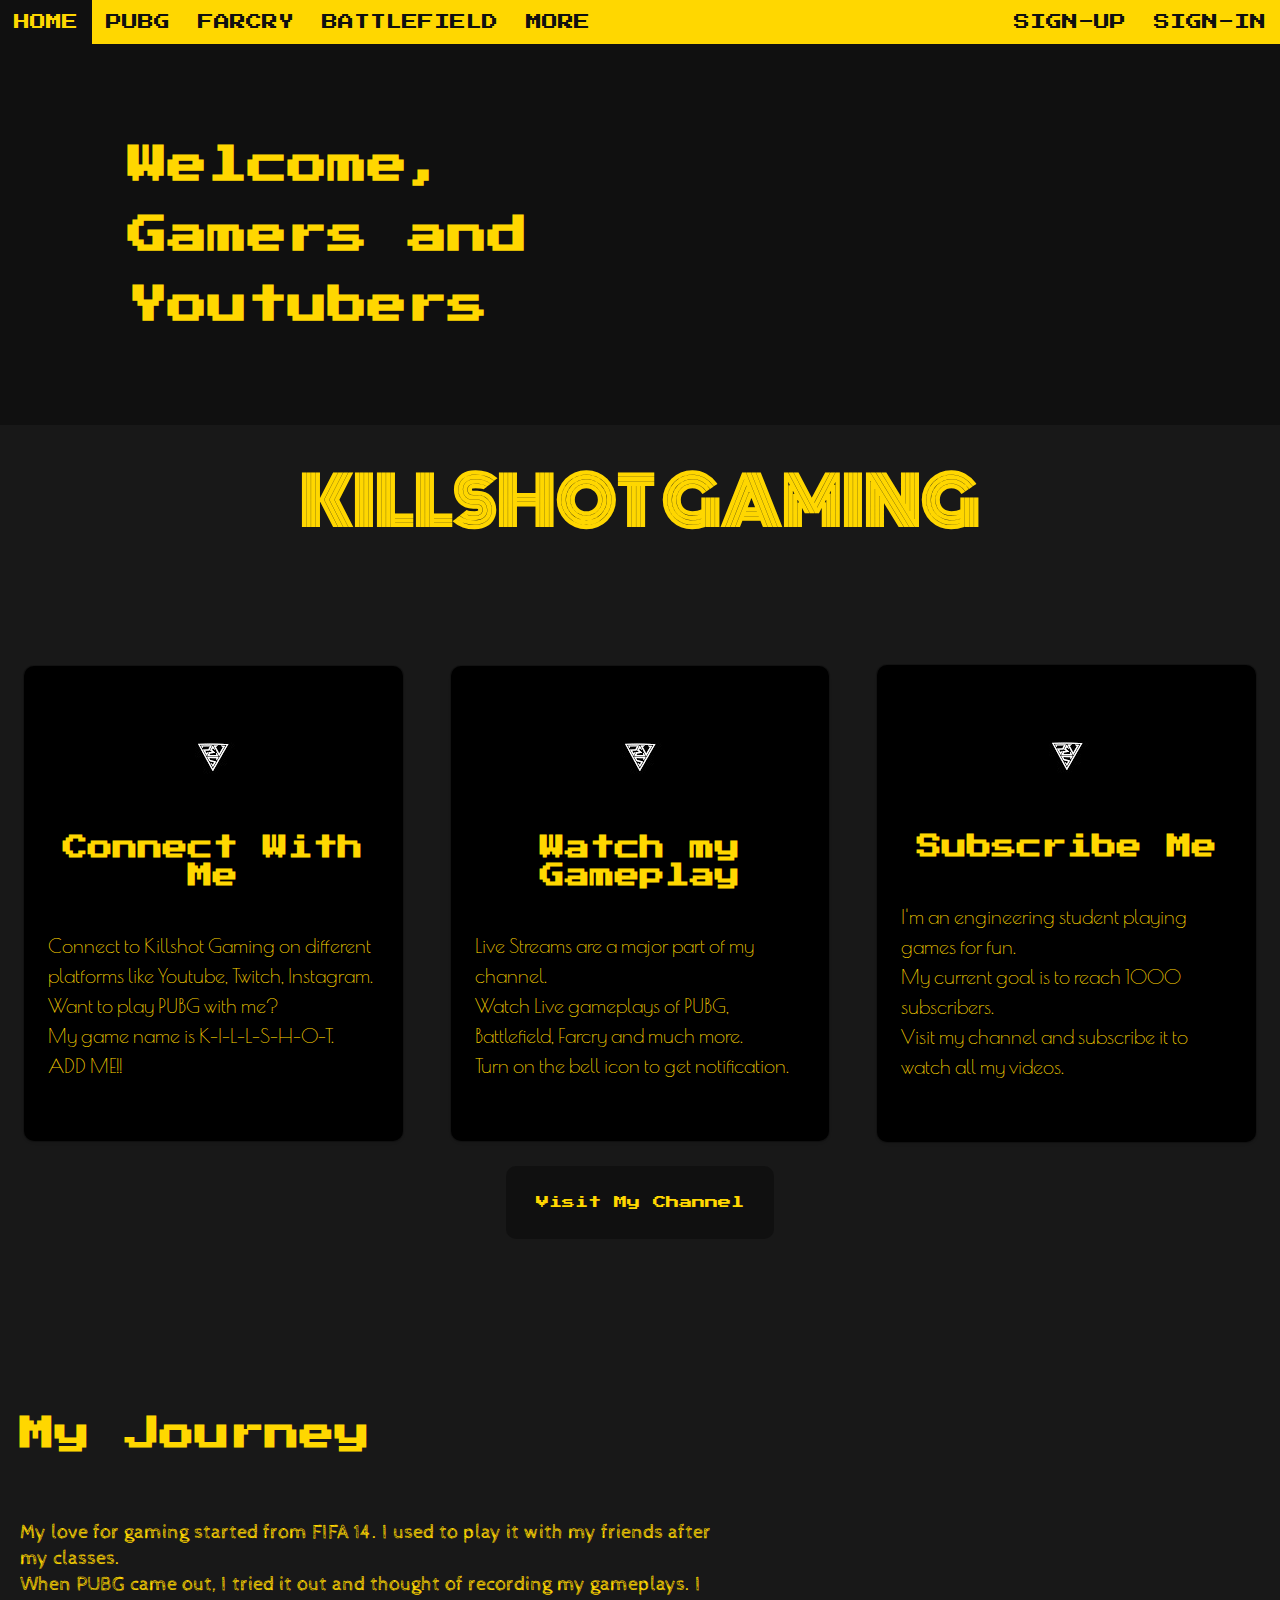
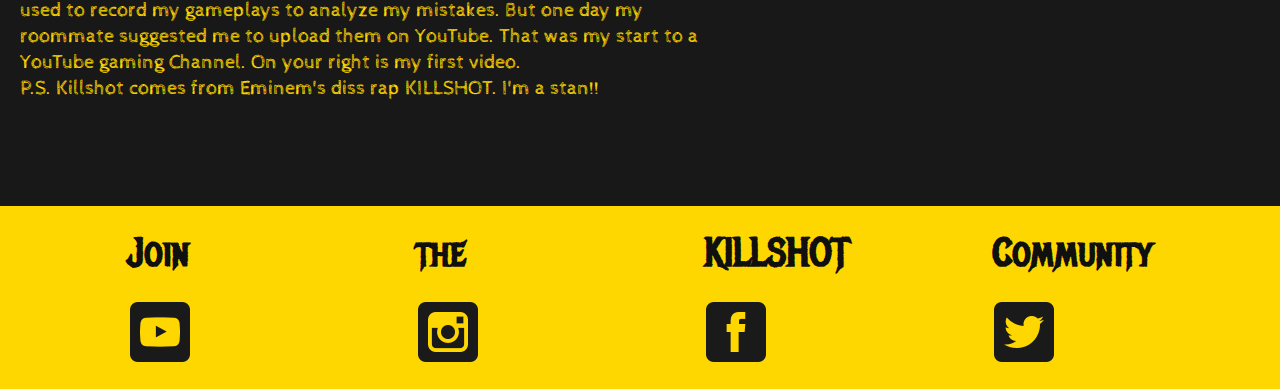
<file: index.html>
<!DOCTYPE html>
<html lang="en">
    <head>
        <title>My CSS Website</title>
        <link rel="stylesheet" href="./style.css">
        <link href="https://fonts.googleapis.com/css2?family=Poiret+One&family=Shadows+Into+Light+Two&display=swap" rel="stylesheet"> 
        <link href="https://fonts.googleapis.com/css2?family=Cabin+Sketch&family=Monoton&display=swap" rel="stylesheet"> 
        <link href="https://fonts.googleapis.com/css2?family=Piedra&display=swap" rel="stylesheet"> 
        <link href="https://fonts.googleapis.com/css2?family=Indie+Flower&family=Metal+Mania&family=Permanent+Marker&family=Press+Start+2P&display=swap" rel="stylesheet"> 
    </head>
    <body>
        <nav>
            <ul class="topnav" id="dropdownclick">
                <li><a href="#home">Home</a></li>
                <li><a href="https://www.youtube.com/watch?v=XwAZQKO0CsM&list=PLGdsOs6IPYS6ChsMYvEFbboMdYAaUokW9">PUBG</a></li>
                <li><a href="https://www.youtube.com/watch?v=JcC0tcSWZTw&list=PLGdsOs6IPYS7unWgC4KZmGb0ICGa6uClz">Farcry</a></li>
                <li><a href="https://www.youtube.com/watch?v=nFKrt9Np1Ec&list=PLGdsOs6IPYS4ruCD7LyelNLPpzXoDDDrB">Battlefield</a></li>
                <li><a href=https://www.youtube.com/watch?v=yqtfEioIX_g&list=PLGdsOs6IPYS4GTZwCPIY9hY-Rq59JLf8->More</a></li>
                <li class="topnav-right"><a href="./BS-Login-Signup Form/index.html" target="_blank">Sign-In</a></li>
                <li class="topnav-right"><a href="./BS-Login-Signup Form/index1.html" target="_blank">Sign-Up</a></li>
                
                <li class="dropdown"><a href="javascript:void(0)" onclick="dropdownMenu()">&#9776;</a></li>
            </ul>
        </nav>

        <div class="container" id="sec-1-gradient">
            <div class="row">
                <div class="col-6 ">
                    <div class="left-col">
                        <h1 class="large">Welcome,</h1>
                        <h1 class="large">Gamers and Youtubers</h1>
                    </div>
                    <!--<form>
                        <div class="left-col">
                            <h2>Username</h2>
                            <input class="inputbox" type="text" name="username" >
                            <h2>Password</h2>
                            <input class="inputbox" type="text"  name="password">
                        </div>
                    </form>
                -->
                </div>
                <div class="col-6">
                    <div class="ytvideo">
                        <div class="videoContainer">
                        <iframe width="460" height="250" src="https://www.youtube.com/embed/4jwul_Q-Wsk" frameborder="0" allow="accelerometer; autoplay; encrypted-media; gyroscope; picture-in-picture" allowfullscreen>
                        </iframe>
                        </div>
                    </div>
                </div>
            </div>
        </div>

        <header>
            <h1 class="sec-2-header">KILLSHOT GAMING</h1>
        </header>
        <div class="container">
            <div class="row">
                <div class="col-4">
                    <div class="box">
                        <div class="icon">
                            <img src="./killshot.png">
                        </div>
                        <label>Connect With Me</label>
                        <p>Connect to Killshot Gaming on different platforms
                            like Youtube, Twitch, Instagram. 
                            <br>
                            Want to play PUBG with me?
                            <br> My game name is K-I-L-L-S-H-O-T. <br>ADD ME!!
                        </p>
                    </div>
                </div>
                <div class="col-4">
                    <div class="box">
                        <div class="icon">
                            <img src="./killshot.png">
                        </div>
                        <label>Watch my Gameplay</label>
                        <p>Live Streams are a major part of my channel.
                            <br>Watch Live gameplays of PUBG, Battlefield, Farcry and much more.
                            <br> Turn on the bell icon to get notification.
                        </p>
                    </div>
                </div>
                <div class="col-4">
                    <div class="box">
                        <div class="icon">
                            <img src="./killshot.png">
                        </div>
                        <label>Subscribe Me</label>
                        <p>I'm an engineering student playing games for fun.
                            <br>My current goal is to reach 1000 subscribers.
                            <br>Visit my channel and subscribe it to watch all my videos.
                        </p>
                    </div>
                </div>
            </div>
            <div class="row">
                <div class="col-12">
                    <div class="channellink">
                    <button class="channel"><a href="https://www.youtube.com/channel/UCiGxWR6gWo8NdvQKfjktz7g/">Visit My Channel</a></button>
                    </div>
                </div>
            </div>
        </div>

        
        <div class="container"> 
            <div class="row">
            <div class="col-7">
                <article>
                    <h2 class="journey">My Journey</h2>
                    <p>
                        My love for gaming started from FIFA 14. I used to play it with my friends after my classes.
                        <br>When PUBG came out, I tried it out and thought of recording my gameplays. I used to record my gameplays to analyze my mistakes. 
                        But one day my roommate suggested me to upload them on YouTube. That was my start to a YouTube gaming Channel. On your right is my first video.
                        <br>P.S. Killshot comes from Eminem's diss rap KILLSHOT. I'm a stan!! 
                    </p>
                </article>
            </div>
            <div class="col-5">
                <div class="ytvideo2">
                <div class="videoContainer">
                    <iframe width="460" height="250" src="https://www.youtube.com/embed/JcC0tcSWZTw" frameborder="0" allow="accelerometer; autoplay; encrypted-media; gyroscope; picture-in-picture" allowfullscreen></iframe>
                </div>
                </div>
            </div>
        </div>
        </div>

        <footer class="footer">
            <div class="row">
                <div class="col-3 stack">
                    <h1>Join</h1>
                    <ul>
                        <li><a href="https://www.youtube.com/channel/UCiGxWR6gWo8NdvQKfjktz7g/"><img src="./yt-icon.png" alt="yt-icon"></a></li>
                        
                    </ul>
                </div>
                <div class="col-3 stack">
                    <h1>the</h1>
                    <ul>
                        <li><a href="https://www.instagram.com/kkkillshotgaming/"><img src="./ig-icon.png" alt="ig-icon"></a></li>
                        
                    </ul>
                </div>
                <div class="col-3 stack">
                    <h1>KILLSHOT</h1>
                    <ul>
                        <li><a href="https://www.facebook.com/killshot.gaming.1"><img src="./fb-icon.png" alt="fb-icon"></a></li>
                        
                    </ul>
                </div>
                <div class="col-3 stack">
                    <h1>Community</h1>
                    <ul>
                        <li><a href="https://twitter.com/kkkillshotgami1"><img src="./twitter-icon.png" alt="twitter-icon"></a></li>
                        
                        
                    </ul>
                </div>
            </div>
        </footer>

        <script>
            function dropdownMenu(){
                var x = document.getElementById("dropdownclick");
                if(x.className === "topnav"){
                    x.className += " responsive";
                    /*change topnav.responsive */
                }
                else{
                    x.className="topnav";
                }
            }
        </script>
    </body>
</html>
</file>
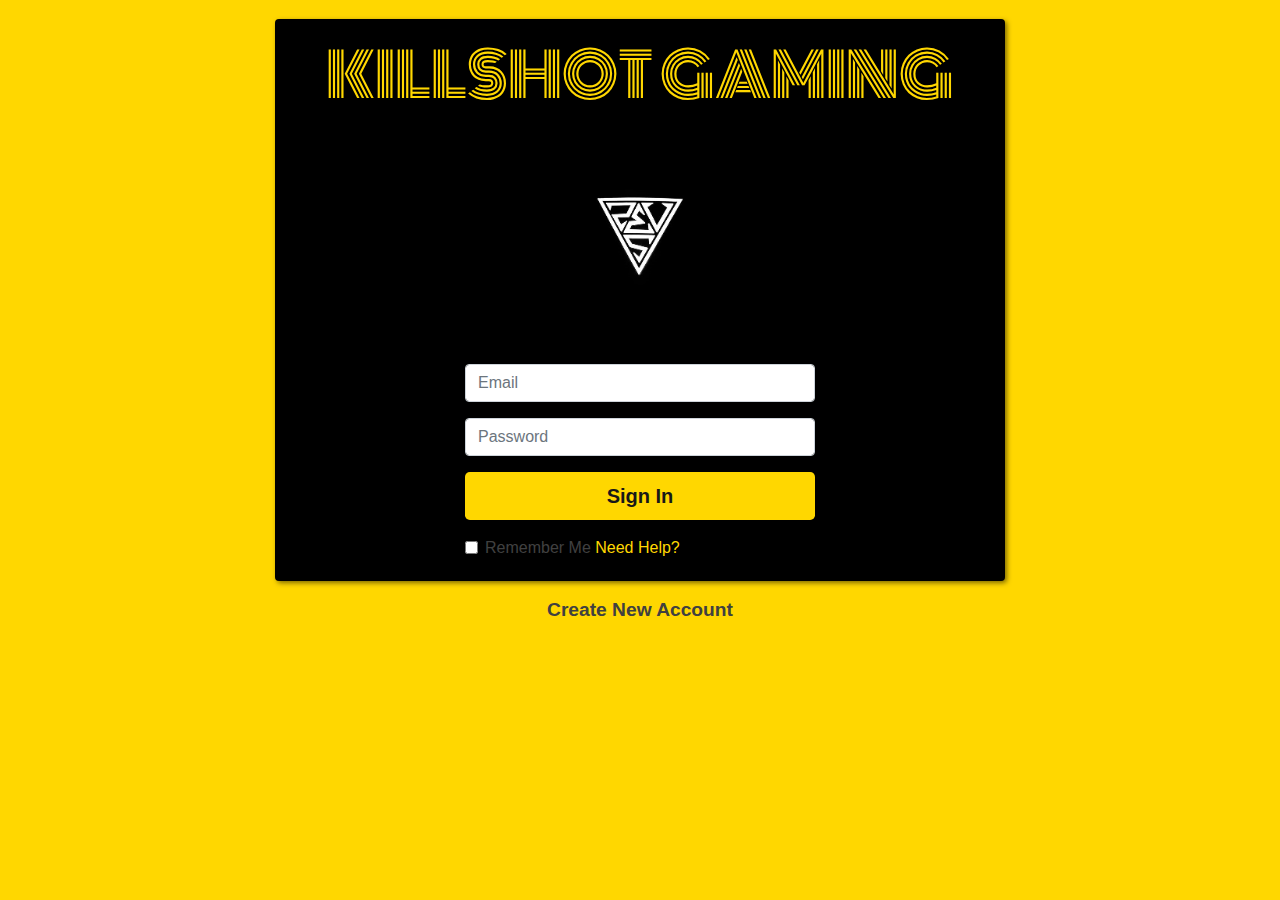
<file: BS-Login-Signup Form/index.html>
<!doctype html>
<html lang="en">
  <head>
    <!-- Required meta tags -->
    <meta charset="utf-8">
    <meta name="viewport" content="width=device-width, initial-scale=1, shrink-to-fit=no">

    <!-- Bootstrap CSS -->
    <link rel="stylesheet" href="./bootstrap-grid.min.css">
    <link rel="stylesheet" href="./bootstrap.min.css">
    <link rel="stylesheet" href="style.css">
    <link href="https://fonts.googleapis.com/css2?family=Cabin+Sketch&family=Monoton&display=swap" rel="stylesheet">
    <title>Hello, world!</title>
  </head>
  <body class="signin-body">
  
    <div class="container signin-container">
        <div class="row">
            <div class="col"></div>
            <div class="col-sm-12 col-md-8">
                <div class="card signin-card">
                    <div class="card-body"> 
                      <h1 class="killshot">KILLSHOT GAMING</h1>
                      <img src="./KG-logo.jpg" alt="logo" class="img-fluid signin-img">
                      <form class="signin-form">
                        <div class="form-group">
                          <input type="email" class="form-control" id="emailinput" placeholder="Email">
                        </div>
                        <div class="form-group">
                          <input type="password" class="form-control" id="passwordinput" placeholder="Password">
                        </div>
                        <button type="button" class="btn signin-btn btn-lg"><b>Sign In</b></button>
                        <div class="form-check">
                            <input type="checkbox" class="form-check-input" id="exampleCheck1">
                            <label class="form-check-label" for="exampleCheck1"> Remember Me <a class="Remember-me"href="#"> Need Help?</a></label>
                        </div>
                      </form>
                    </div>
                  </div>
                  <a href="./index1.html" target="_blank" class="create-account"><b>Create New Account</b></a>
            </div>
            <div class="col"></div>
        </div>
    </div>




    <!-- <div class="container-fluid">

        <div class="row">
            
            //row is a pre-defined class
            //To add our content to a row, column is the only class fot it
                Column is the immediate child of a row

            <div class="col-6">
                //Nested Rows and Columns

                <div class="row">
                    <div class="col-6"></div>
                    <div class="col-2"></div>
                    <div class="col-4"></div>
                </div>
            </div>
            <div class="col-6">Column 2</div>    
        </div>
        <div class="row">
            <div class="col-sm-6 col-lg-4">Column 3</div>
            <div class="col-sm-6 col-lg-4">Column 4</div>
            <div class="col-sm-12 col-lg-4">Column 5</div>
        </div>

    </div> -->


    <!-- Optional JavaScript -->
    <!-- jQuery first, then Popper.js, then Bootstrap JS -->
    <script src="https://code.jquery.com/jquery-3.2.1.slim.min.js" integrity="sha384-KJ3o2DKtIkvYIK3UENzmM7KCkRr/rE9/Qpg6aAZGJwFDMVNA/GpGFF93hXpG5KkN" crossorigin="anonymous"></script>
    <script src="https://cdnjs.cloudflare.com/ajax/libs/popper.js/1.12.9/umd/popper.min.js" integrity="sha384-ApNbgh9B+Y1QKtv3Rn7W3mgPxhU9K/ScQsAP7hUibX39j7fakFPskvXusvfa0b4Q" crossorigin="anonymous"></script>
    <script src="./bootstrap.min.js"></script>
  </body>
</html>
</file>
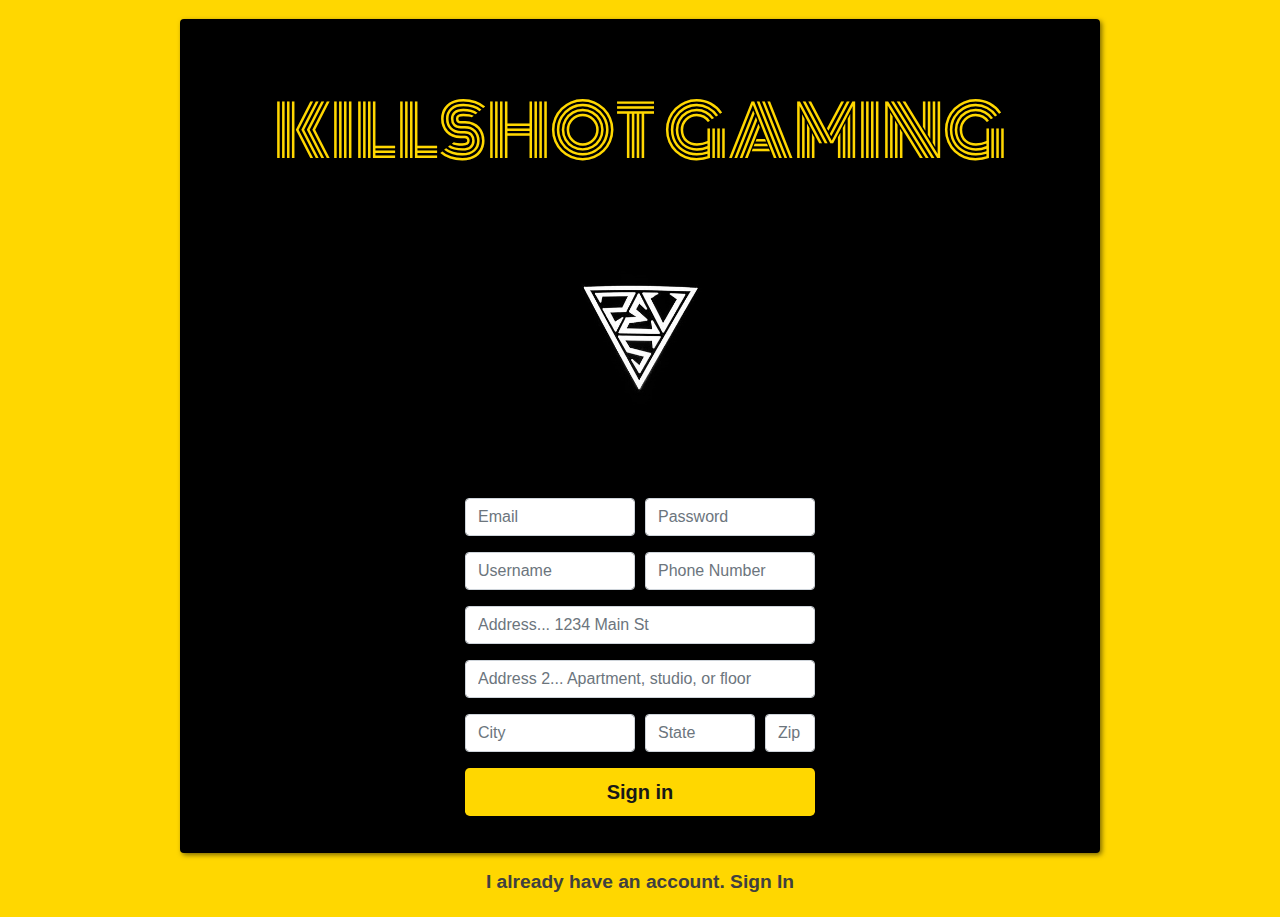
<file: BS-Login-Signup Form/index1.html>
<!doctype html>
<html lang="en">
  <head>
    <!-- Required meta tags -->
    <meta charset="utf-8">
    <meta name="viewport" content="width=device-width, initial-scale=1, shrink-to-fit=no">

    <!-- Bootstrap CSS -->
    <link rel="stylesheet" href="./bootstrap-grid.min.css">
    <link rel="stylesheet" href="./bootstrap.min.css">
    <link rel="stylesheet" href="./style1.css">
    <link href="https://fonts.googleapis.com/css2?family=Cabin+Sketch&family=Monoton&display=swap" rel="stylesheet"> 

    <title>Sign-Up Form!</title>
  </head>
  <body class="signup-body">

    <div class="container signup-container">
        <div class="row">
            <div class="col"></div>
            <div class="col-sm-12 col-md-10">

                <div class="card signup-card">
                    <div class="card-body">
                      <h1 class="killshot">KILLSHOT GAMING</h1>
                      <img src="./KG-logo.jpg" alt="logo" class="img-fluid signup-img">
                      <form class="signup-form">
                        <div class="form-row">
                          <div class="form-group col-md-6">
                            
                            <input type="email" class="form-control" id="email" placeholder="Email">
                          </div>
                          <div class="form-group col-md-6">
                            <input type="password" class="form-control" id="password" placeholder="Password">
                          </div>
                        </div>
                        <div class="form-row">
                            <div class="form-group col-md-6">
                              <input type="text" class="form-control" id="username" placeholder="Username">
                            </div>
                            <div class="form-group col-md-6">
                              <input type="text" class="form-control" id="phone" placeholder="Phone Number">
                            </div>
                          </div>
                        <div class="form-group">
                          <input type="text" class="form-control" id="address" placeholder="Address... 1234 Main St">
                        </div>
                        <div class="form-group">
                          <input type="text" class="form-control" id="address-2" placeholder="Address 2... Apartment, studio, or floor">
                        </div>
                        <div class="form-row">
                          <div class="form-group col-md-6">
                            <input type="text" class="form-control" id="city" placeholder="City">
                          </div>
                          <div class="form-group col-md-4">
                            <input type="text" class="form-control" id="state" placeholder="State">
                          </div>
                          <div class="form-group col-md-2">
                            <input type="text" class="form-control" id="zip" placeholder="Zip Code">
                          </div>
                        </div>
                        <button type="submit" class="btn btn-lg signup-btn"><b>Sign in</b></button>
                      </form>
                    </div>
                  </div>
                  <a href="./index.html" target="_blank" class="signin-account"><b>I already have an account. Sign In</b></a>

            </div>
            <div class="col"></div>
        </div>
    </div>





    <!-- Optional JavaScript -->
    <!-- jQuery first, then Popper.js, then Bootstrap JS -->
    <script src="https://code.jquery.com/jquery-3.2.1.slim.min.js" integrity="sha384-KJ3o2DKtIkvYIK3UENzmM7KCkRr/rE9/Qpg6aAZGJwFDMVNA/GpGFF93hXpG5KkN" crossorigin="anonymous"></script>
    <script src="https://cdnjs.cloudflare.com/ajax/libs/popper.js/1.12.9/umd/popper.min.js" integrity="sha384-ApNbgh9B+Y1QKtv3Rn7W3mgPxhU9K/ScQsAP7hUibX39j7fakFPskvXusvfa0b4Q" crossorigin="anonymous"></script>
    <script src="./bootstrap.min.js"></script>
  </body>
</html>
</file>
<file: style.css>
/*
    font-family: 'Indie Flower', cursive;

    font-family: 'Metal Mania', cursive;

    font-family: 'Permanent Marker', cursive;

    font-family: 'Press Start 2P', cursive;

    font-family: 'Piedra', cursive;
    
    font-family: 'Cabin Sketch', cursive;

    font-family: 'Monoton', cursive;
*/
nav, header, footer{
    display: block;
}
body{
    line-height: 1;
    margin: 0;
    background-color:  	#181818;
}

label{
    font-size: 35px;
    font-weight: 600;
}

p{
    font-size: 28px;
    line-height: 1.2;
    text-align: left;
}

article p{
    font-size: 20px;
    line-height: 1.3;
    padding: 20px;
    font-family: 'Cabin Sketch', cursive;
    color: #FFD700;
    
}

article h2{
    font-size: 35px;
    padding: 20px;
    font-family: 'Press Start 2P', cursive;
    color: #FFD700;
}

.container{
    width: 100%;
    margin: 0;
    padding-top: 5%;
    padding-bottom: 5%;
    background-color: #181818;
}

.row{
    width: 100%;
    display: flex;
    flex-wrap: wrap;
    align-items: center;

}

.row::after{
    display: table;
    clear: both;
    content: "";
}

.col-1 {width: 8.33%;}
.col-2 {width: 16.66%;}
.col-3 {width: 25%;}
.col-4 {width: 33.33%;}
.col-5 {width: 41.66%;}
.col-6 {width: 50%;}
.col-7 {width: 58.33%;}
.col-8 {width: 66.66%;}
.col-9 {width: 75%;}
.col-10 {width: 83.33%;}
.col-11 {width: 91.66%;}
.col-12 {width: 100%;}

* {
    box-sizing: border-box;
}

nav{
    width: 100%;
    margin: 0;
}    

nav ul{
    background-color: #FFD700;
    overflow: hidden; /*to hide content after shrink*/
    margin: 0;
    padding: 0;
    
}

ul.topnav li {
    list-style: none; /*Removes bullet points*/
    float: left;
    font-family: 'Press Start 2P', cursive;
    

}

ul.topnav li.topnav-right{
    float: right;
    font-family: 'Press Start 2P', cursive;
}

ul.topnav li a{
    display: block;
    text-decoration: none;
    min-height: 16px;
    text-align: center;
    padding: 14px;
    text-transform: uppercase;
    color:#101010;

}

ul.topnav li a:hover {
    background-color: 	#101010;
    color: #FFD700;
}

ul.topnav li.dropdown {
    display: none;
}

/*Custom Style*/

#sec-1-gradient{
    background: #101010;
    
}

div.box{
    background-color: #000;
    box-shadow: 0 0 0 1px rgba(0,0,0,0.20),
    0 2px 3px 0 rgba(0,0,0,.1);
    border-radius: 10px;
    text-align: center;
    margin: 24px;
    padding: 36px 24px 40px 24px;
   
    color: #FFD700;
      
}

div.box label{
    font-family: 'Press Start 2P', cursive;
    font-size: 25px;
    
    margin-bottom: 30px;
}

div.box p{
    font-family: 'Poiret One', cursive;
    font-size: 20px;
    margin-top: 40px;
    line-height: 1.5;
}

div.icon img{
    margin-bottom: 30px;
}

div.icon2 img{
    display: block;
    margin: auto;
    
}

button{
    
    background-color: #101010;
    padding: 30px 30px;
    font: 40px;
    border: none;
    display: block;
    text-align: center;
    margin: 20px;
    border-radius: 10px;
    font-family: 'Press Start 2P', cursive;

}
button a, button a:visited{
    text-decoration: none;
    color: #FFD700;
}

button.channel{
    display: block;
    margin: auto;
}



div.icon {
    width: 100%;
    
}

div.left-col{
    margin-left: 20%;
}

div.ytvideo{
    margin-left: 20%;
    
}


h1.large{
    color: #FFD700;
    font-size: 40px;
    font-family: 'Press Start 2P', cursive;
    margin: 0;
    line-height: 70px;
}



h1.sec-2-header{
    font-size: 65px;
    text-align: center;
    font-family: 'Monoton', cursive;
    color: #FFD700;
    background-color: #181818;
}
/*
form h2{
    color: #FFD700;
    font-family: 'Metal Mania', cursive;
    margin: 10px;
}

input[type="text"]{
    font-size: 20px;
    width: 400px;
    min-width: 100px;
    padding: 5px;
    border-radius: 10px;
    border: none;
    background-color: #282828;
}
*/
footer.footer{
    background-color: #FFD700;
    padding-left: 10%;
}

footer.footer h1{
    color: #101010;
    font-family: 'Metal Mania', cursive;
    font-size: 40px;

}

footer.footer ul{
    
    list-style: none;
    text-align: left;
    padding: 0;
    
}

footer.footer ul li{
    color: seashell;
    line-height: 1.5;
    font-size: 22px;
}
/*Media Query*/

@media screen and (max-width: 680px){
    ul.topnav li:not(:nth-child(1)){
        display: none;
    }

    ul.topnav li.dropdown{
        display: block;
        float: right;
    }


ul.topnav.responsive li.dropdown{
    position: absolute;
    top: 0;
    right: 0;
}

ul.topnav.responsive {
    position: relative;
}

ul.topnav.responsive li{
    display: inline;
    float: none;
}

ul.topnav.responsive li a{
    display: block;
    text-align: left;

}

h1.sec-2-header{
    font-size: 50px;
}

article p{
    font-size: 25px;
}



.col-6, .col-4, .col-7, .col-5{
    width: 100%;
    margin: 0;

}

.stack{
    width: 50%;
    margin: 0;
}

div.box{
    padding: 5px;
    display: block;
    
}

div.icon2{
    margin: 10px;
}

div.icon2 img{
    width: 80%;
    
}

div.left-col, div.ytvideo, div.ytvideo2{
    margin: 15px;
}



.videoContainer iframe{
    position: relative;
    width: 100%;
    margin: 0;
    overflow: hidden;
}



}
</file>
<file: BS-Login-Signup Form/style.css>
body.signin-body{
    background-color: gold;
}

.container.signin-container{
     margin-top: 1.5%;
    
}

.card.signin-card{
    padding: 0px;
    background-color: #f4f4f4;
    box-shadow: 2px 2px 5px rgba(0, 0, 0, 0.5);
    -webkit-box-shadow: 2px 2px 5px rgba(0, 0, 0, 0.5);
    -moz-box-shadow: 2px 2px 5px rgba(0, 0, 0, 0.5);
    background-color: #000;
}

.killshot{
    text-align: center;
    display: block;
    color: gold;
    font-family: 'Monoton', cursive;
    font-size: 60px;
}

.img-fluid.signin-img{
    padding: 0 2rem 2rem;
    margin: auto;
    display: block;
    width: 50%;
}

form.signin-form{
    max-width: 350px;
    margin: auto;   
    
}

button.signin-btn{
    color: #181818;
    background-color: gold;
    width: 100%;
    margin-bottom: 1rem;
}

a.create-account{
    font-size: 1.2rem;
    text-align: center;
    display: block;
    margin-top: 15px;
    margin-bottom: 20px;
    color: #404040;
    text-decoration: none;
}

.form-check{
    color: #404040;
}

a.Remember-me{
    color: gold;
}
</file>
<file: BS-Login-Signup Form/style1.css>
body.signup-body{
    background-color: gold;
}

.container.signup-container{
    margin-top: 1.5%;
   
}

.card.signup-card{
    padding: 0px;
    background-color: #f4f4f4;
    box-shadow: 2px 2px 5px rgba(0, 0, 0, 0.5);
    -webkit-box-shadow: 2px 2px 5px rgba(0, 0, 0, 0.5);
    -moz-box-shadow: 2px 2px 5px rgba(0, 0, 0, 0.5);
    background-color: #000;
}

.killshot{
    text-align: center;
    display: block;
    color: gold;
    font-family: 'Monoton', cursive;
    font-size: 70px;
    margin-top: 50px;
}

.img-fluid.signup-img{
    padding: 0 2rem 2rem;
    margin: auto;
    display: block;
    width: 50%;
}

form.signup-form{
    max-width: 350px;
    margin: auto;   
    
}

button.signup-btn{
    color: #181818;
    background-color: gold;
    width: 100%;
    margin-bottom: 1rem;
}

a.signin-account{
    font-size: 1.2rem;
    text-align: center;
    display: block;
    margin-top: 15px;
    margin-bottom: 20px;
    color: #404040;
    text-decoration: none;
}
</file>
